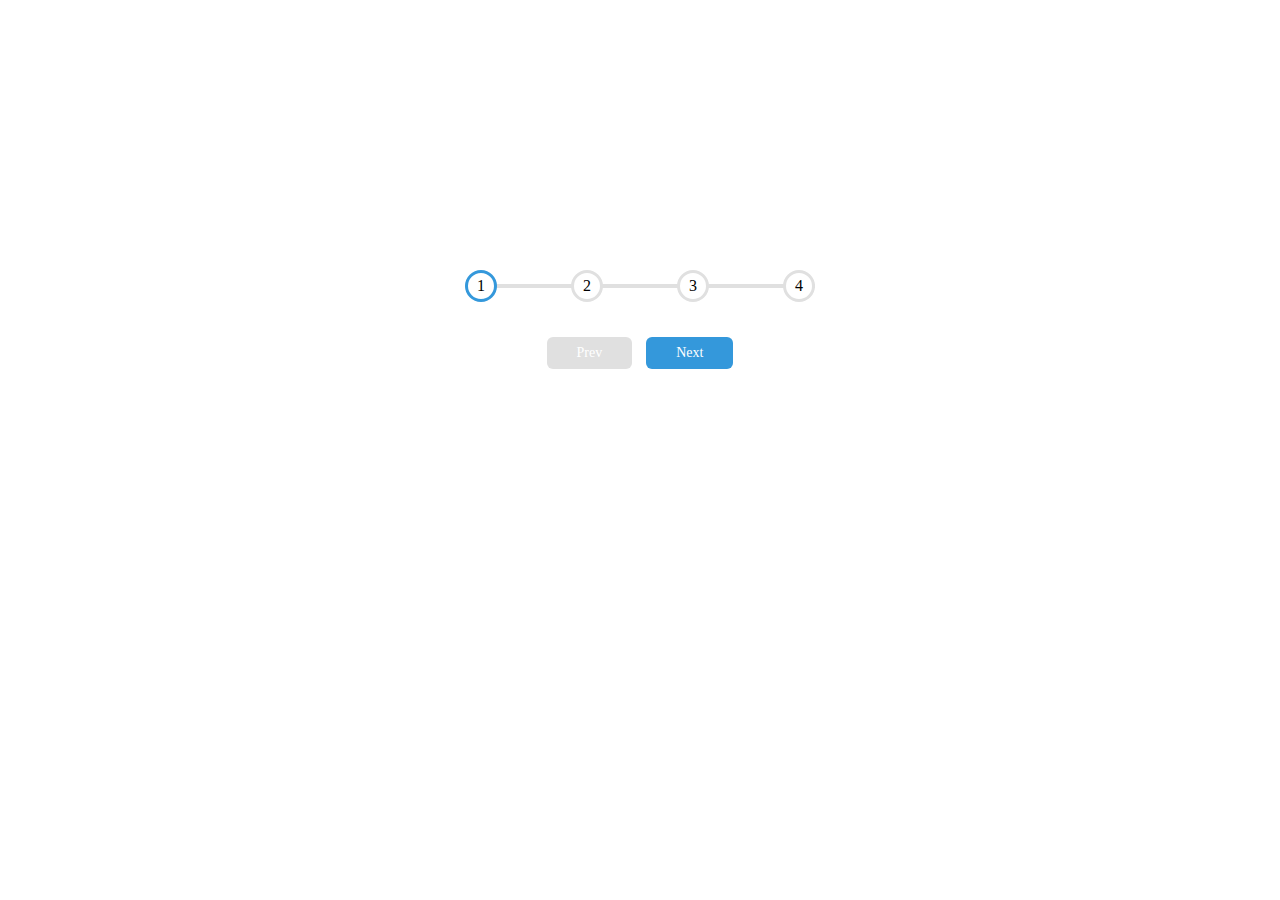
<file: Día 2 - Progress Steps/index.html>
<!DOCTYPE html>
<html lang="en">

<head>
    <meta charset="UTF-8" />
    <meta name="viewport" content="width=device-width, initial-scale=1.0" />
    <link rel="stylesheet" href="style.css" />
    <title>Progress Steps</title>
</head>

<body>
    <div class="container">
        <div class="progress-container">
            <div class="progress" id="progress"></div>
            <div class="circle active">1</div>
            <div class="circle">2</div>
            <div class="circle">3</div>
            <div class="circle">4</div>
        </div>

        <button class="btn" id="prev" disabled>Prev</button>
        <button class="btn" id="next">Next</button>
    </div>
    <script src="script.js"></script>
</body>

</html>
</file>
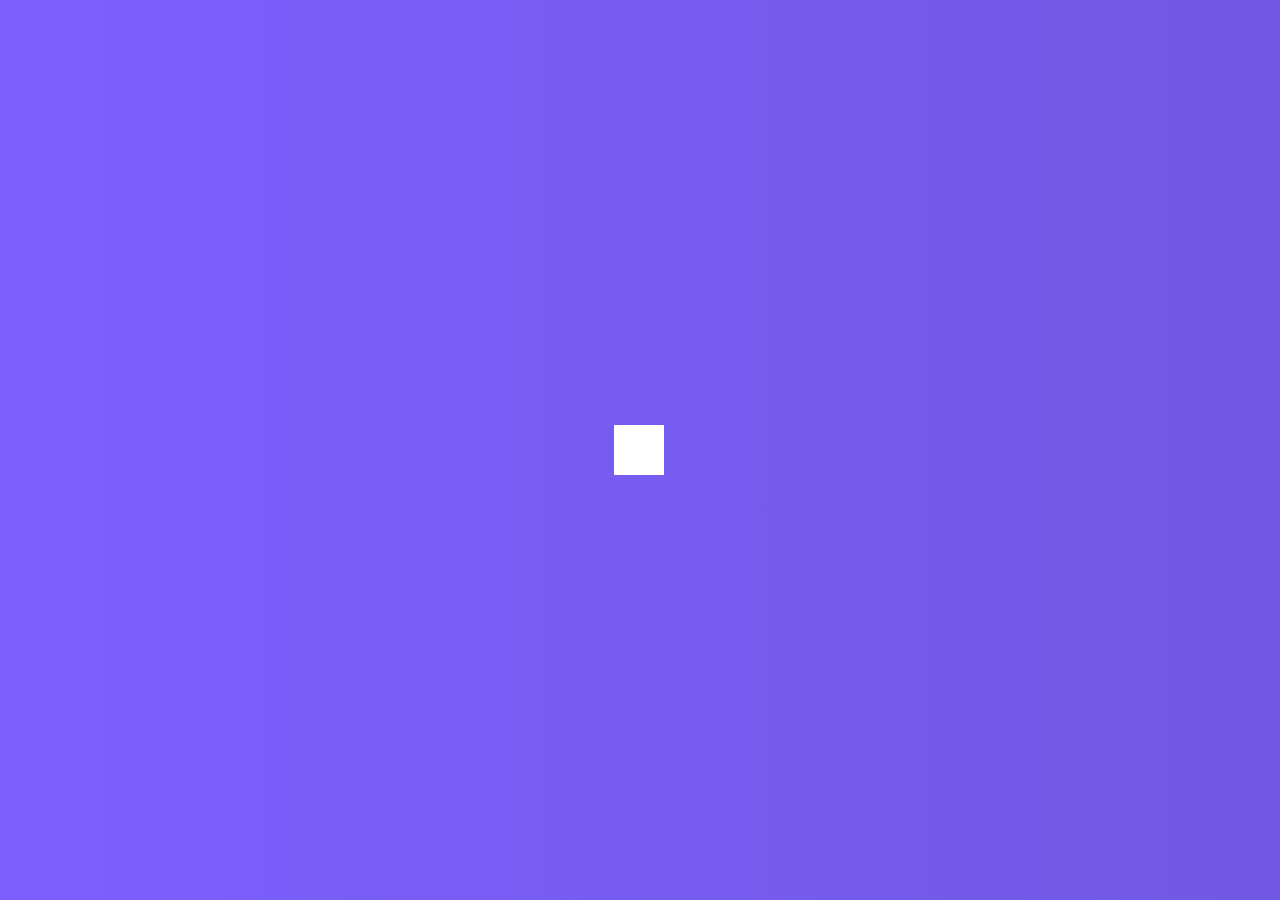
<file: Día 4 - Hidden Search/index.html>
<!DOCTYPE html>
<html lang="en">

<head>
    <meta charset="UTF-8">
    <meta name="viewport" content="width=device-width, initial-scale=1.0">
    <link rel="stylesheet" href="style.css">
    <link rel="stylesheet" href="https://cdnjs.cloudflare.com/ajax/libs/font-awesome/5.15.1/css/all.min.css" integrity="sha512-+4zCK9k+qNFUR5X+cKL9EIR+ZOhtIloNl9GIKS57V1MyNsYpYcUrUeQc9vNfzsWfV28IaLL3i96P9sdNyeRssA==" crossorigin="anonymous" />
    <title>Hidden Search</title>
</head>

<body>
    <div class="search" id="search">
        <input type="text" class="input" id="input" placeholder="search...">
        <button class="btn" id="btn">
            <i class="fas fa-search"></i>
        </button>
    </div>

    <script src="script.js"></script>
</body>

</html>
</file>
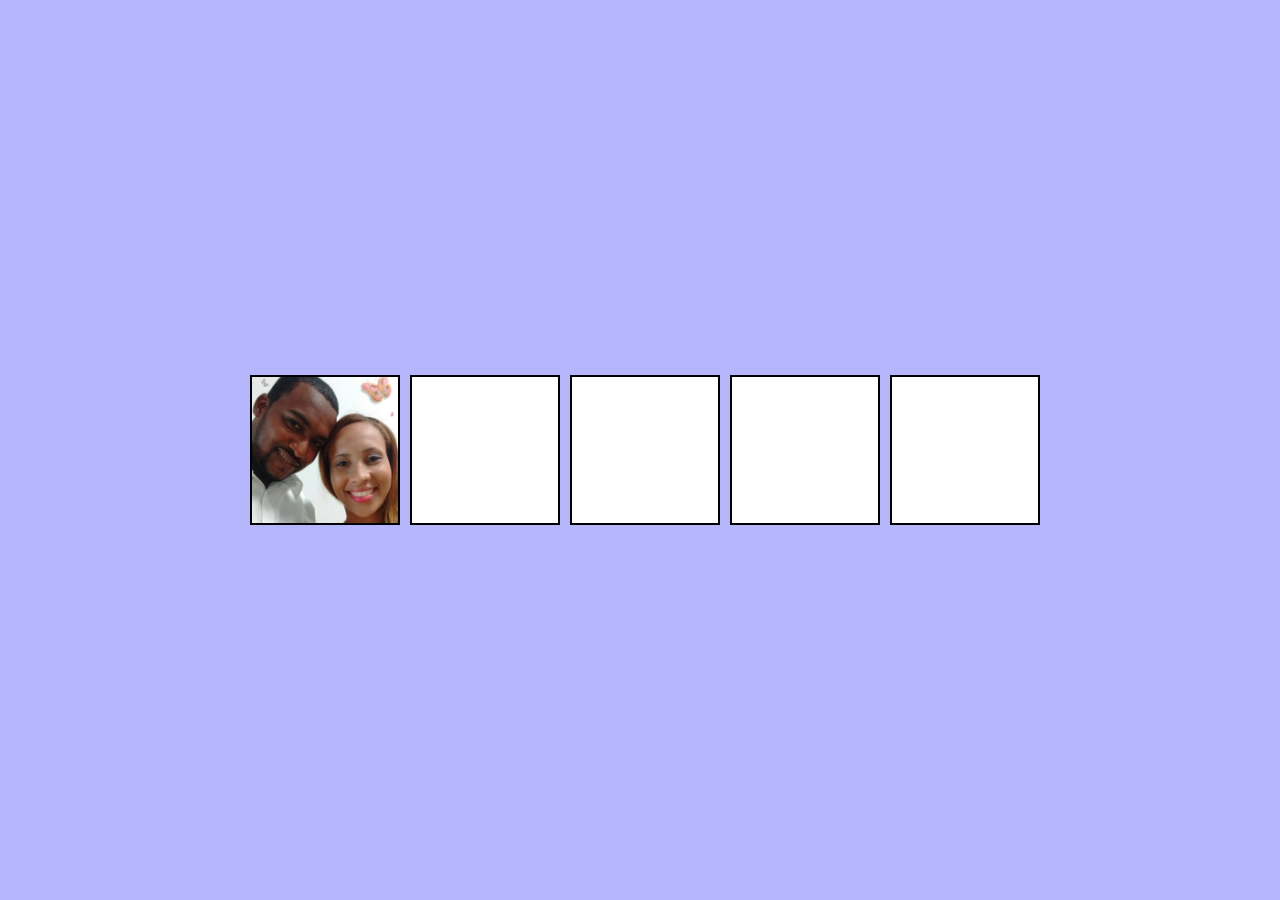
<file: Día 6 - Drag N Drop/index.html>
<!DOCTYPE html>
<html lang="en">
  <head>
    <meta charset="UTF-8" />
    <meta name="viewport" content="width=device-width, initial-scale=1.0" />
    <link rel="stylesheet" href="style.css" />
    <title>Drag N Drop</title>
  </head>
  <body>
    <div class="empty">
      <div class="fill" id="elemento" draggable="true">
        
      </div>
    </div>
    <div class="empty"></div>
    <div class="empty"></div>
    <div class="empty"></div>
    <div class="empty"></div>

     <!-- <canvas id="canvas" width="600" height="600">
           canvas no suported
     </canvas> -->

    <script src="script.js"></script>
  </body>
</html>
</file>
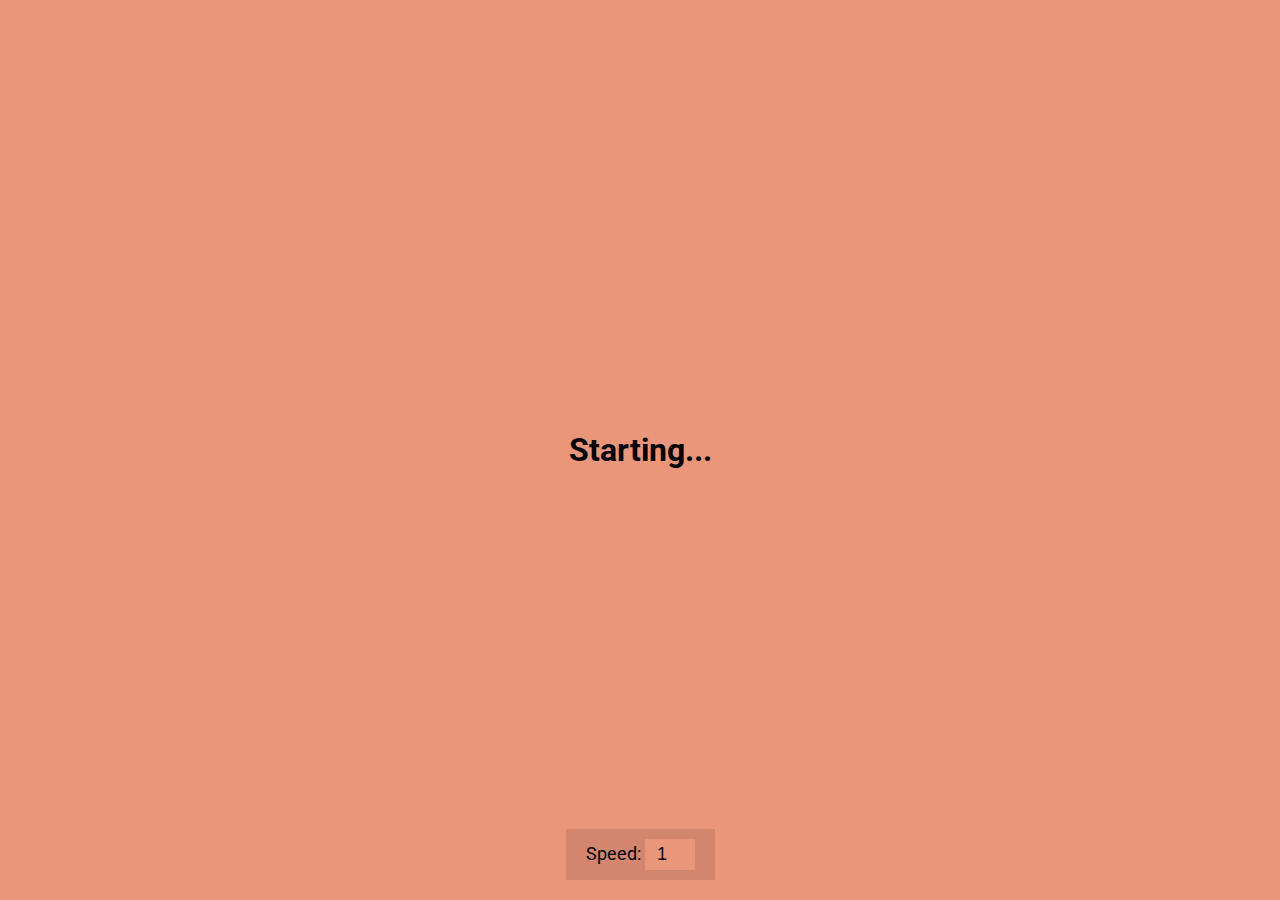
<file: Día 7 - AutoText/index.html>
<!DOCTYPE html>
<html lang="en">
  <head>
    <meta charset="UTF-8" />
    <meta name="viewport" content="width=device-width, initial-scale=1.0" />
    <link rel="stylesheet" href="style.css" />
    <title>Auto Text Effect</title>
  </head>
  <body>
    <h1 id="text">Starting...</h1>

    <div>
      <label for="speed">Speed:</label>
      <input type="number" name="speed" id="speed" value="1" min="1" max="10" step="1">
    </div>

    <script src="script.js"></script>
  </body>
</html>
</file>
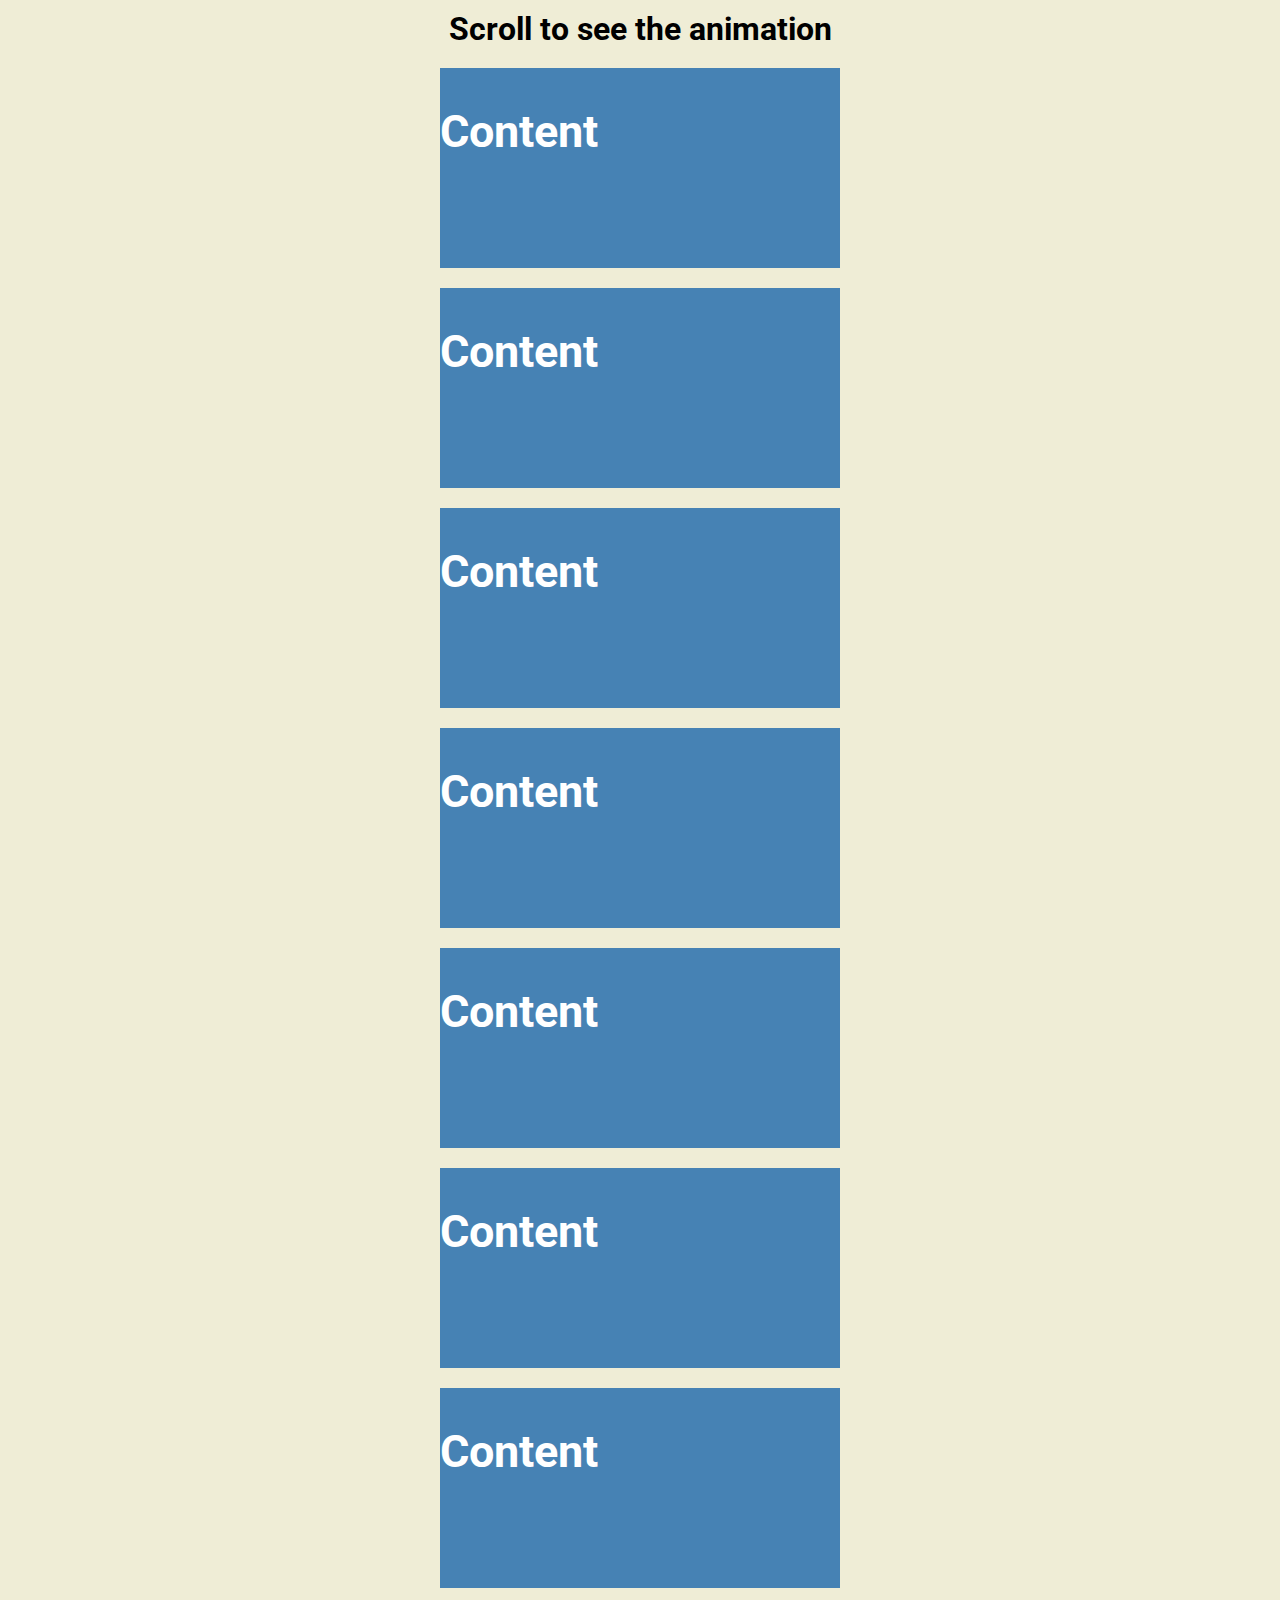
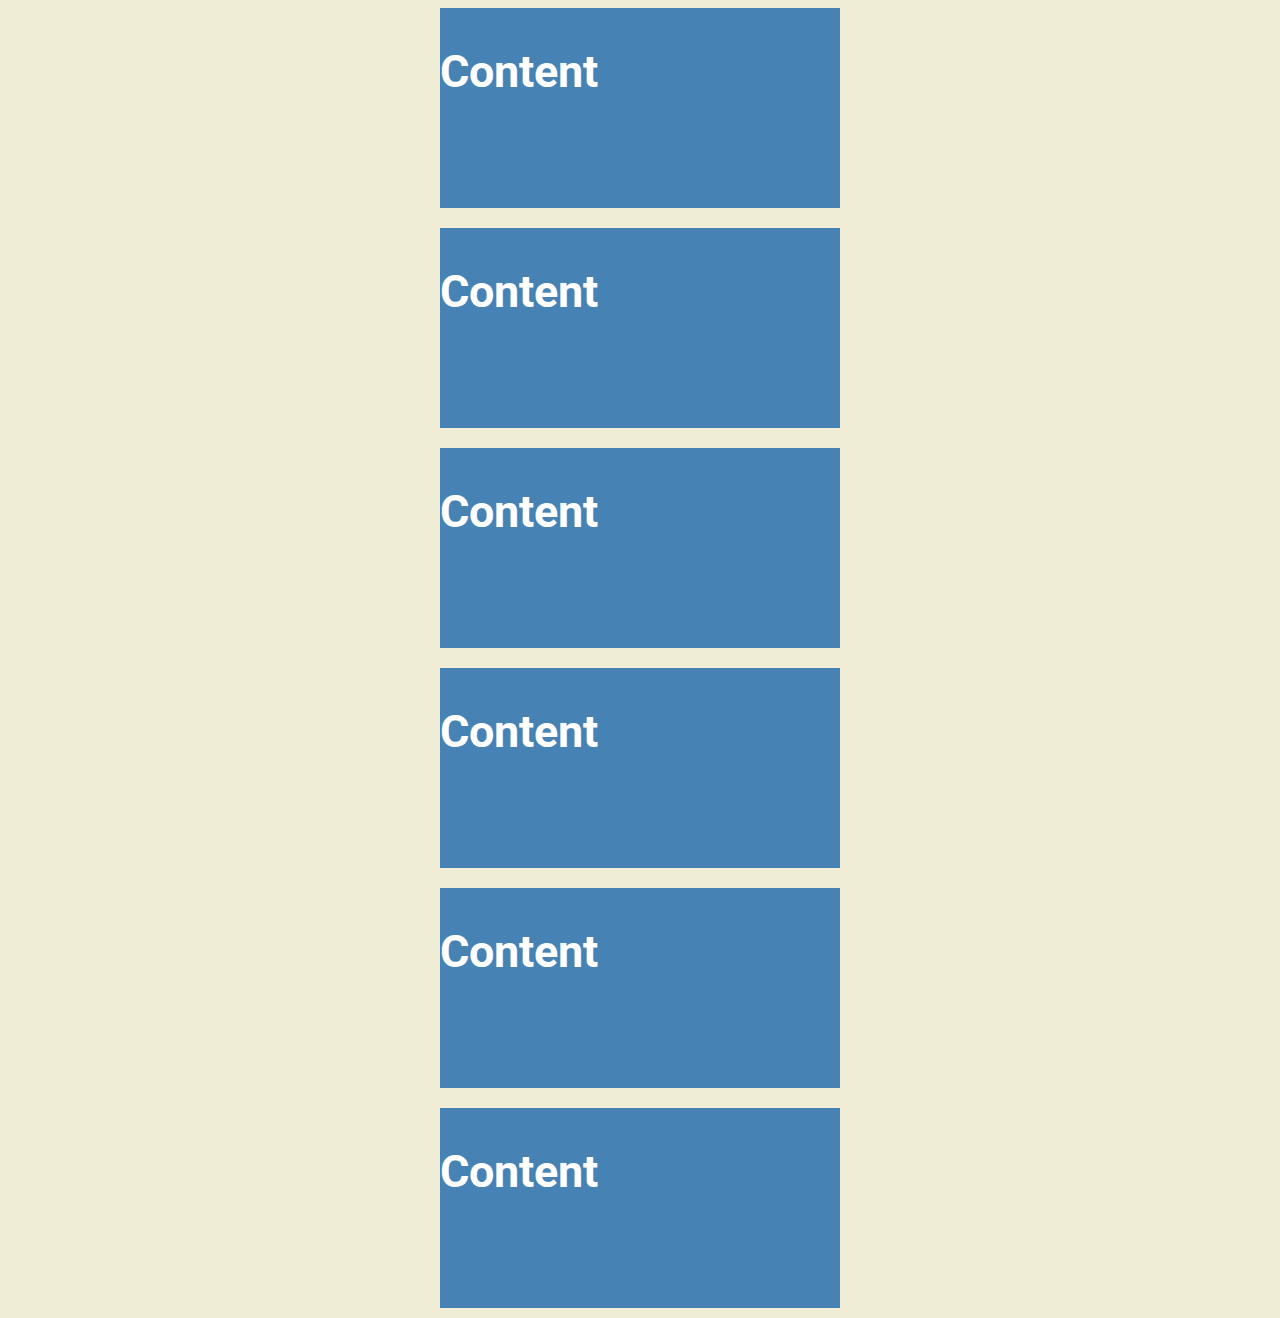
<file: Día 9 - Scroll Animation/index.html>
<!DOCTYPE html>
<html lang="en">
  <head>
    <meta charset="UTF-8" />
    <meta name="viewport" content="width=device-width, initial-scale=1.0" />
    <link rel="stylesheet" href="style.css" />
    <title>Scroll Animation</title>
  </head>
  <body>
    <h1>Scroll to see the animation</h1>
    <div class="box"><h2>Content</h2></div>
    <div class="box"><h2>Content</h2></div>
    <div class="box"><h2>Content</h2></div>
    <div class="box"><h2>Content</h2></div>
    <div class="box"><h2>Content</h2></div>
    <div class="box"><h2>Content</h2></div>
    <div class="box"><h2>Content</h2></div>
    <div class="box"><h2>Content</h2></div>
    <div class="box"><h2>Content</h2></div>
    <div class="box"><h2>Content</h2></div>
    <div class="box"><h2>Content</h2></div>
    <div class="box"><h2>Content</h2></div>
    <div class="box"><h2>Content</h2></div>
    <script src="script.js"></script>
  </body>
</html>
</file>
<file: Día 2 - Progress Steps/style.css>
@import url('https://fonts.googleapis.com/css?family=Muli&display=swap');
:root {
    --line-border-fill: #3498db;
    --line-border-empty: #e0e0e0;
}

* {
    box-sizing: border-box;
    margin: 0;
    padding: 0;
}

body {}

.container {
    text-align: center;
    ;
    /* CODIGO POR MI */
    /* display: flex;
    flex-direction: column;
    align-items: center; */
}

.progress-container {
    justify-content: space-between;
    position: relative;
    margin-top: 30vh;
    margin-bottom: 30px;
    max-width: 100%;
    width: 350px;
    /* CODIGO POR MI */
    /* border: 1px solid red; */
    margin-left: auto;
    margin-right: auto;
    display: flex;
}

.progress-container::before {
    content: '';
    background-color: var(--line-border-empty);
    position: absolute;
    top: 50%;
    left: 0;
    transform: translateY(-50%);
    height: 4px;
    width: 100%;
    z-index: -1;
}

.progress {
    background-color: var(--line-border-fill);
    position: absolute;
    top: 50%;
    left: 0;
    transform: translateY(-50%);
    height: 4px;
    width: 0%;
    z-index: -1;
    transition: 0.4s ease;
}

.circle {
    border: 3px solid var(--line-border-empty);
    transition: 0.4s ease;
    border-radius: 100%;
    width: 2rem;
    height: 2rem;
    justify-content: center;
    align-items: center;
    display: flex;
    z-index: -1;
    background: #FFFFFF;
}

.circle.active {
    border-color: var(--line-border-fill);
}

.btn {
    background-color: var(--line-border-fill);
    color: #fff;
    border: 0;
    border-radius: 6px;
    cursor: pointer;
    font-family: inherit;
    padding: 8px 30px;
    margin: 5px;
    font-size: 14px;
}

.btn:active {
    transform: scale(0.98);
}

.btn:focus {
    outline: 0;
}

.btn:disabled {
    background-color: var(--line-border-empty);
    cursor: not-allowed;
}
</file>
<file: Día 4 - Hidden Search/style.css>
@import url("https://fonts.googleapis.com/css2?family=Roboto:ital,wght@0,700;1,400&display=swap");
* {
    box-sizing: border-box;
}

body {
    background-image: linear-gradient(90deg, #7d5fff, #7158e2);
    font-family: "Roboto", sans-serif;
    display: flex;
    align-items: center;
    justify-content: center;
    height: 100vh;
    margin: 0;
    overflow: hidden;
}

.search {
    position: relative;
    height: 50px;
    display: flex;
}

.search .input {
    border: 0;
    height: 50px;
    padding-left: 10px;
    font-size: 1.2rem;
    margin-right: -15px;
    width: 0;
    transition: 0.3s ease-in-out;
}

.btn {
    border: 0;
    cursor: pointer;
    background: white;
    height: 50px;
    width: 50px;
    margin-left: 0px;
    position: relative;
    transition: 0.6s ease-in-out;
}

.btn i {
    font-size: 24px;
}

.btn:focus,
.input:focus {
    outline: none;
}

.search.active .input {
    width: 200px;
}

.search.active input {
    width: 200px;
}
</file>
<file: Día 6 - Drag N Drop/style.css>
* {
  box-sizing: border-box;
}

body {
  
  display: flex;
  justify-content: center;
  align-items: center;
  margin:0px;
  height: 100vh;
  background: rgba(64, 64, 248, 0.383);
  
}

.empty {
   width: 150px;
   height: 150px;
   border: 2px solid black;
   margin-left: 10px;
   background: white;
   transition: 0.3s ease-in-out;
}




.fill{
  width: 100%;
  height: 100%;
  background-image: url('love.jpg');
  background-size: cover;
  background-position: center;
  background-repeat: no-repeat;
  
}

.fill:hover{
  cursor: move;
}

.fill img{
  transition: 0.2s ease-in-out;
}


.empty.hovered {

  border: 2px solid white;
  border-style: dashed;
  background:black;
}

.ocultar{
  display: none;
}

/* @media (max-width: 800px) {
} */


canvas{
  border: 1px solid red;
}
</file>
<file: Día 7 - AutoText/style.css>
@import url('https://fonts.googleapis.com/css2?family=Roboto:wght@400;700&display=swap');

* {
  box-sizing: border-box;
}

body {
  background-color: darksalmon;
  font-family: 'Roboto', sans-serif;
  display: flex;
  flex-direction: column;
  align-items: center;
  justify-content: center;
  height: 100vh;
  overflow: hidden;
  margin: 0;
}

div {
  position: absolute;
  bottom: 20px;
  background: rgba(0, 0, 0, 0.1);
  padding: 10px 20px;
  font-size: 18px;
}

input {
  width: 50px;
  padding: 5px;
  font-size: 18px;
  background-color: darksalmon;
  border: none;
  text-align: center;
}

input:focus {
  outline: none;
}
</file>
<file: Día 9 - Scroll Animation/style.css>
@import url("https://fonts.googleapis.com/css2?family=Roboto:wght@400;700&display=swap");

* {
  box-sizing: border-box;
}

body {
  background-color: #efedd6;
  font-family: "Roboto", sans-serif;
  display: flex;
  flex-direction: column;
  align-items: center;
  justify-content: center;
  margin: 0;
  overflow-x: hidden;
}

h1 {
  margin: 10px;
}

.box {
  background-color: steelblue;
  color: #fff;
  width: 400px;
  height: 200px;
  margin: 10px;
}

.box:nth-of-type(even) {
}

.box.show {
}

.box h2 {
  font-size: 45px;
}
</file>
